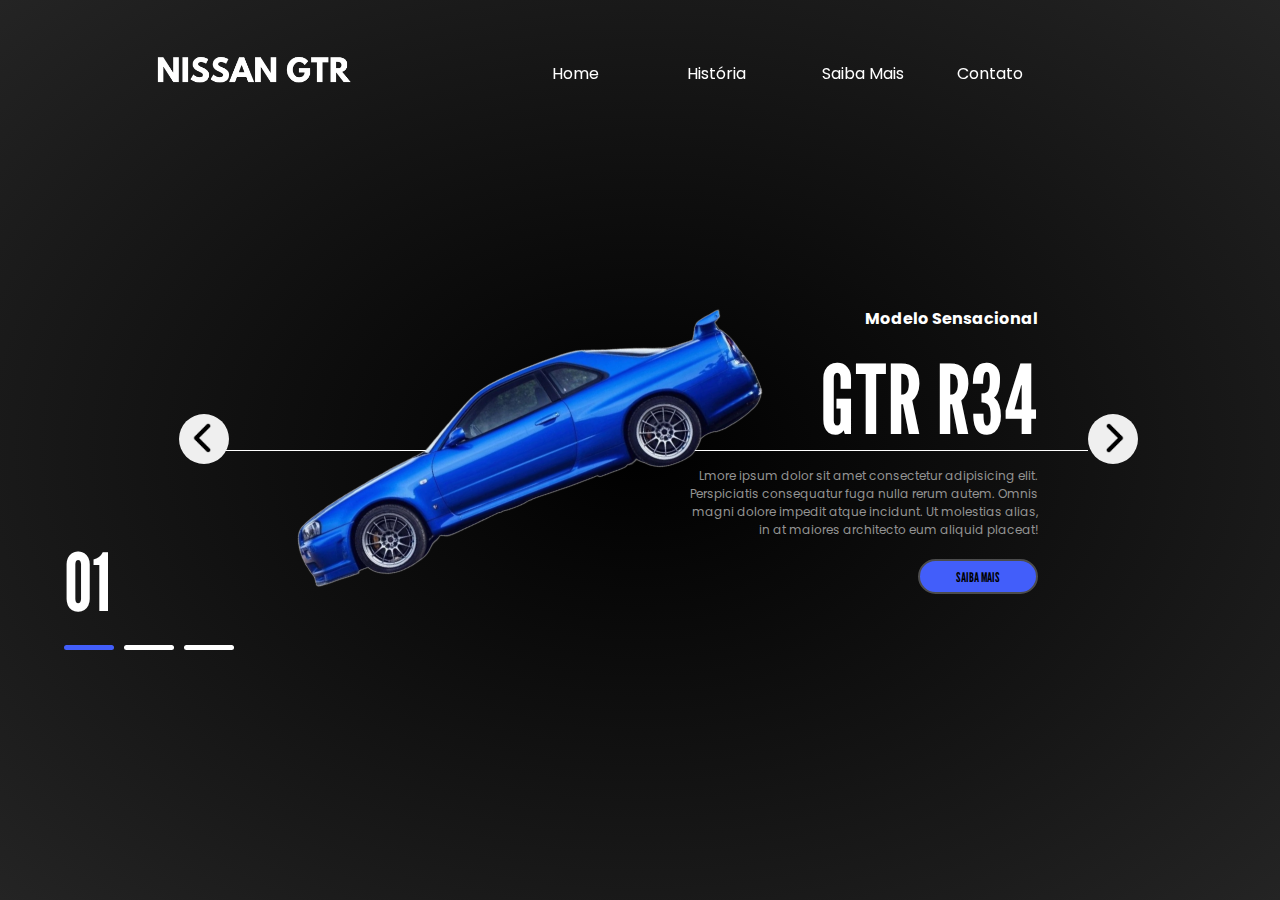
<file: index.html>
<!DOCTYPE html>
<html lang="pt-br">

<head>
    <meta charset="UTF-8">
    <meta name="viewport" content="width=device-width, initial-scale=1.0">
    <link rel="preconnect" href="https://fonts.googleapis.com">
    <link rel="preconnect" href="https://fonts.gstatic.com" crossorigin>
    <link rel="preconnect" href="https://fonts.googleapis.com">
    <link rel="preconnect" href="https://fonts.gstatic.com" crossorigin>
    <link
        href="https://fonts.googleapis.com/css2?family=League+Gothic&family=Poppins:ital,wght@0,100;0,200;0,300;0,400;0,500;0,600;0,700;0,800;0,900;1,100;1,200;1,300;1,400;1,500;1,600;1,700;1,800;1,900&display=swap"
        rel="stylesheet">
    <link
        href="https://fonts.googleapis.com/css2?family=Poppins:ital,wght@0,100;0,200;0,300;0,400;0,500;0,600;0,700;0,800;0,900;1,100;1,200;1,300;1,400;1,500;1,600;1,700;1,800;1,900&display=swap"
        rel="stylesheet">
    <link rel="stylesheet" href="/styles/style.css">
    <title>GTR Skyline</title>
</head>

<body>
    <header>
        <img src="/img/Logo.png" alt="logo nissan">
        <nav>
            <ul>
                <li id="home"><a href="/index.html">Home</a></li>
                <li id="historia"><a href="/pags/historia.html">História</a></li>
                <li id="saiba_mais"><a href="/pags/saiba_mais.html">Saiba Mais</a></li>
                <li id="contato"><a href="/pags/contato.html">Contato</a></li>
            </ul>
        </nav>
    </header>

    <section class ="container">
        <div class="list">
            <div class="item active">
                <div class="car-img">
                    <img src="/img/R34-Azul.png" alt="imagem carro">
                </div>
                <div class="content">
                    <p class="car-information">
                        Modelo Sensacional
                    </p>
                    <h2>
                        GTR R34
                    </h2>
                    <p class="description">
                        Lmore ipsum dolor sit amet consectetur adipisicing elit. Perspiciatis consequatur fuga nulla
                        rerum autem. Omnis magni dolore impedit atque incidunt. Ut molestias alias, in at maiores
                        architecto eum aliquid placeat!
                    </p>
                    <button class="information">
                        Saiba Mais
                    </button>
                </div>
            </div>

            <div class="item">
                <div class="car-img">
                    <img src="/img/R34-Cartoon.png" alt="imagem carro">
                </div>
                <div class="content">
                    <p class="car-information">
                        Desenho Sensacional
                    </p>
                    <h2>
                        R34 Cartoon
                    </h2>
                    <p class="description">
                        Lmore ipsum dolor sit amet consectetur adipisicing elit. Perspiciatis consequatur fuga nulla
                        rerum autem. Omnis magni dolore impedit atque incidunt. Ut molestias alias, in at maiores
                        architecto eum aliquid placeat!
                    </p>
                    <button class="information">
                        Saiba Mais
                    </button>
                </div>
            </div>

            <div class="item">
                <div class="car-img">
                    <img src="/img/R35.png" alt="imagem carro">
                </div>
                <div class="content">
                    <p class="car-information">
                        Modelo Perfeito
                    </p>
                    <h2>
                        GTR R35
                    </h2>
                    <p class="description">
                        Lmore ipsum dolor sit amet consectetur adipisicing elit. Perspiciatis consequatur fuga nulla
                        rerum autem. Omnis magni dolore impedit atque incidunt. Ut molestias alias, in at maiores
                        architecto eum aliquid placeat!
                    </p>
                    <button class="information">
                        Saiba Mais
                    </button>
                </div>
            </div>
        </div>

        <div class="arrows1">
            <button id="prev"><img src="/img/arrow.png" alt="seta esquerda"></button>
        </div>
        <div class="arrows2">
            <button  id="next"><img src="/img/arrow.png" alt="seta direita"></button>
        </div>

        <div class="indicators">
            <div class="number">01</div>
            <ul>
                <li class="active"></li>
                <li></li>
                <li></li>
            </ul>
        </div>
    </section>
    <script src="/scripts/script.js"></script>
</body>

</html>
</file>
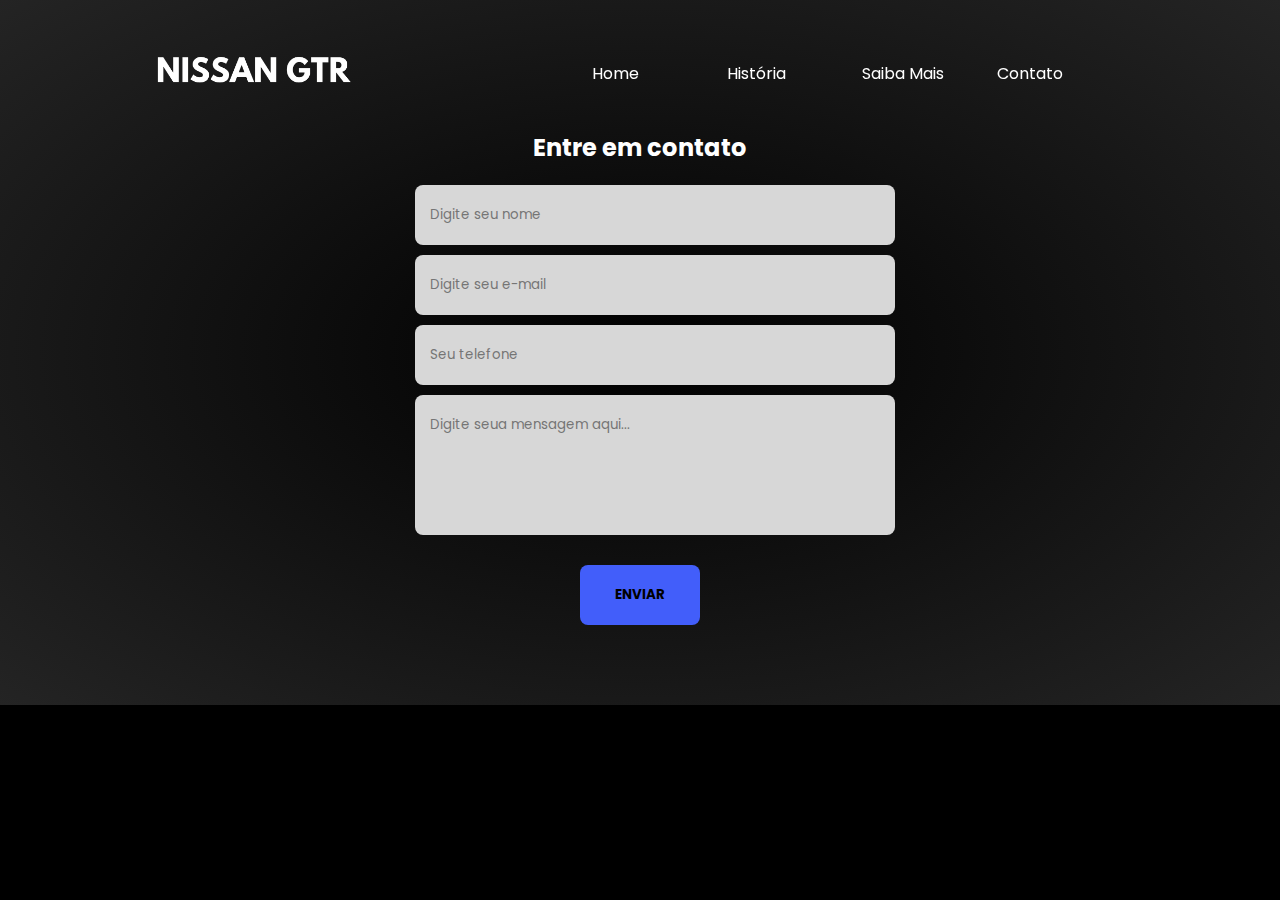
<file: pags/contato.html>
<!DOCTYPE html>
<html lang="pt-br">

<head>
    <meta charset="UTF-8">
    <meta name="viewport" content="width=device-width, initial-scale=1.0">
    <link rel="preconnect" href="https://fonts.googleapis.com">
    <link rel="preconnect" href="https://fonts.gstatic.com" crossorigin>
    <link rel="preconnect" href="https://fonts.googleapis.com">
    <link rel="preconnect" href="https://fonts.gstatic.com" crossorigin>
    <link
        href="https://fonts.googleapis.com/css2?family=League+Gothic&family=Poppins:ital,wght@0,100;0,200;0,300;0,400;0,500;0,600;0,700;0,800;0,900;1,100;1,200;1,300;1,400;1,500;1,600;1,700;1,800;1,900&display=swap"
        rel="stylesheet">
    <link
        href="https://fonts.googleapis.com/css2?family=Poppins:ital,wght@0,100;0,200;0,300;0,400;0,500;0,600;0,700;0,800;0,900;1,100;1,200;1,300;1,400;1,500;1,600;1,700;1,800;1,900&display=swap"
        rel="stylesheet">
    <link rel="stylesheet" href="/styles/style_contato.css">
    <title>contato</title>
</head>

<body>
    <header>
        <img src="/img/Logo.png" alt="logo nissan">
        <nav>
            <ul>
                <li id="home"><a href="/index.html">Home</a></li>
                <li id="historia"><a href="/pags/historia.html">História</a></li>
                <li id="saiba_mais"><a href="/pags/saiba_mais.html">Saiba Mais</a></li>
                <li id="contato"><a href="/pags/contato.html">Contato</a></li>
            </ul>
        </nav>
    </header>

    <section class="formulario">
        <div class="interface">
            <h2>Entre em contato</h2>
            <form action="formulario">
                <input type="text" id="nome" name="nome" placeholder="Digite seu nome" required>
                <input type="email" name="email" id="email" placeholder="Digite seu e-mail" required>
                <input type="text" id="telefone" name="telefone" placeholder="Seu telefone">
                <textarea name="mensagem" id="mensagem" rows="5" placeholder="Digite seua mensagem aqui..." required></textarea>
                <div class="btn-enviar"><input type="submit" value="ENVIAR"></div>
            </form>
        </div>
    </section>
</body>

</html>
</file>
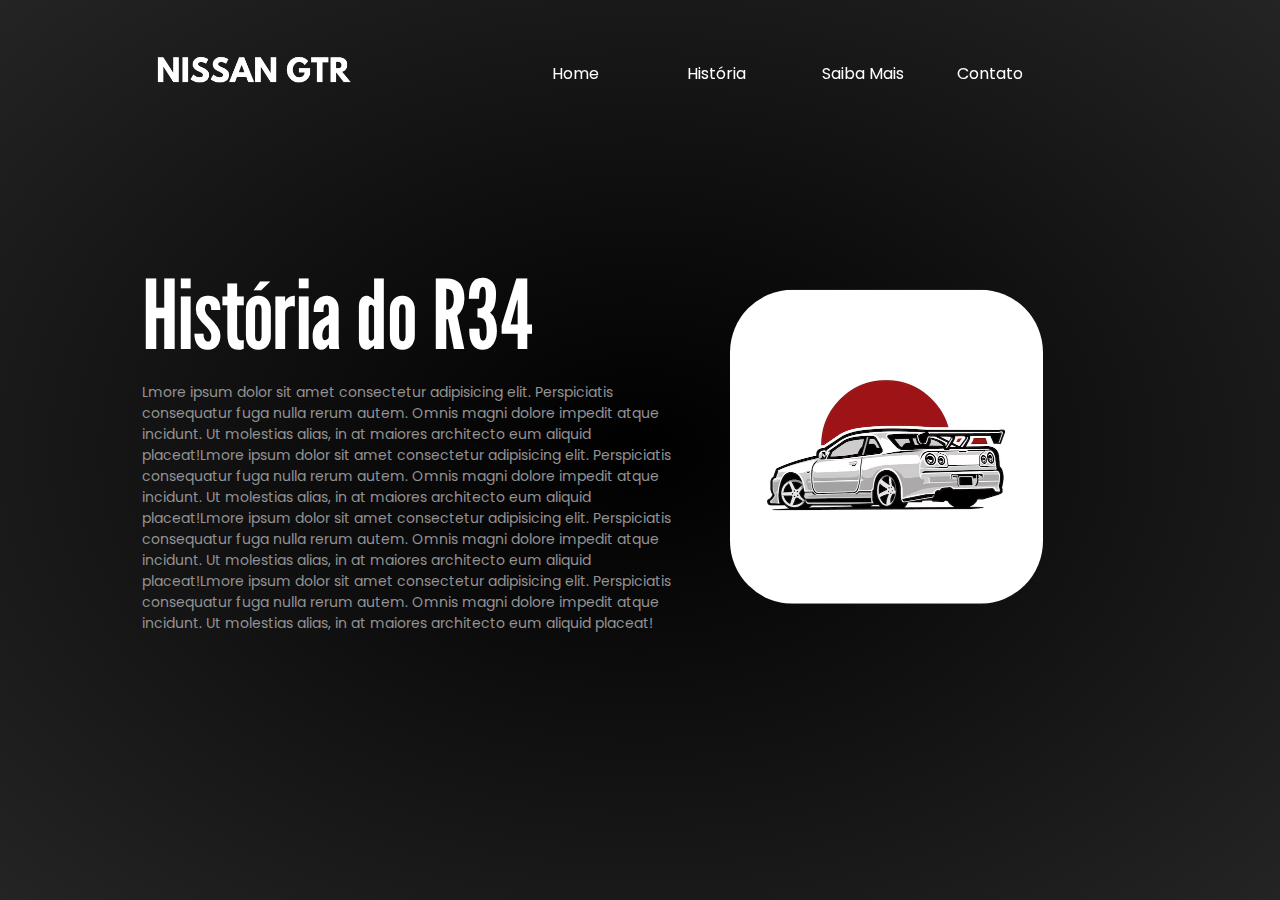
<file: pags/historia.html>
<!DOCTYPE html>
<html lang="pt-br">
<head>
    <meta charset="UTF-8">
    <meta name="viewport" content="width=device-width, initial-scale=1.0">
    <link rel="preconnect" href="https://fonts.googleapis.com">
    <link rel="preconnect" href="https://fonts.gstatic.com" crossorigin>
    <link rel="preconnect" href="https://fonts.googleapis.com">
    <link rel="preconnect" href="https://fonts.gstatic.com" crossorigin>
    <link
        href="https://fonts.googleapis.com/css2?family=League+Gothic&family=Poppins:ital,wght@0,100;0,200;0,300;0,400;0,500;0,600;0,700;0,800;0,900;1,100;1,200;1,300;1,400;1,500;1,600;1,700;1,800;1,900&display=swap"
        rel="stylesheet">
    <link
        href="https://fonts.googleapis.com/css2?family=Poppins:ital,wght@0,100;0,200;0,300;0,400;0,500;0,600;0,700;0,800;0,900;1,100;1,200;1,300;1,400;1,500;1,600;1,700;1,800;1,900&display=swap"
        rel="stylesheet">
    <link rel="stylesheet" href="/styles/style_history.css">
    <title>História-GTR</title>
</head>
<body>
    <header>
        <img src="/img/Logo.png" alt="logo nissan">
        <nav>
            <ul>
                <li id="home"><a href="/index.html">Home</a></li>
                <li id="historia"><a href="/pags/historia.html">História</a></li>
                <li id="saiba_mais"><a href="/pags/saiba_mais.html">Saiba Mais</a></li>
                <li id="contato"><a href="/pags/contato.html">Contato</a></li>
            </ul>
        </nav>
    </header>
    <section>
        <div class="list">
            <div class="item active">
                <div class="art-img">
                    <img src="/img/art.png" alt="imagem carro">
                </div>
                <div class="content">
                    <h2>
                        História do R34
                    </h2>
                    <p class="description">
                        Lmore ipsum dolor sit amet consectetur adipisicing elit. Perspiciatis consequatur fuga nulla
                        rerum autem. Omnis magni dolore impedit atque incidunt. Ut molestias alias, in at maiores
                        architecto eum aliquid placeat!Lmore ipsum dolor sit amet consectetur adipisicing elit. Perspiciatis consequatur fuga nulla
                        rerum autem. Omnis magni dolore impedit atque incidunt. Ut molestias alias, in at maiores
                        architecto eum aliquid placeat!Lmore ipsum dolor sit amet consectetur adipisicing elit. Perspiciatis consequatur fuga nulla
                        rerum autem. Omnis magni dolore impedit atque incidunt. Ut molestias alias, in at maiores
                        architecto eum aliquid placeat!Lmore ipsum dolor sit amet consectetur adipisicing elit. Perspiciatis consequatur fuga nulla
                        rerum autem. Omnis magni dolore impedit atque incidunt. Ut molestias alias, in at maiores
                        architecto eum aliquid placeat!
                        
                    </p>
                </div>
            </div>
        </div>
    </section>
</body>
</html>
</file>
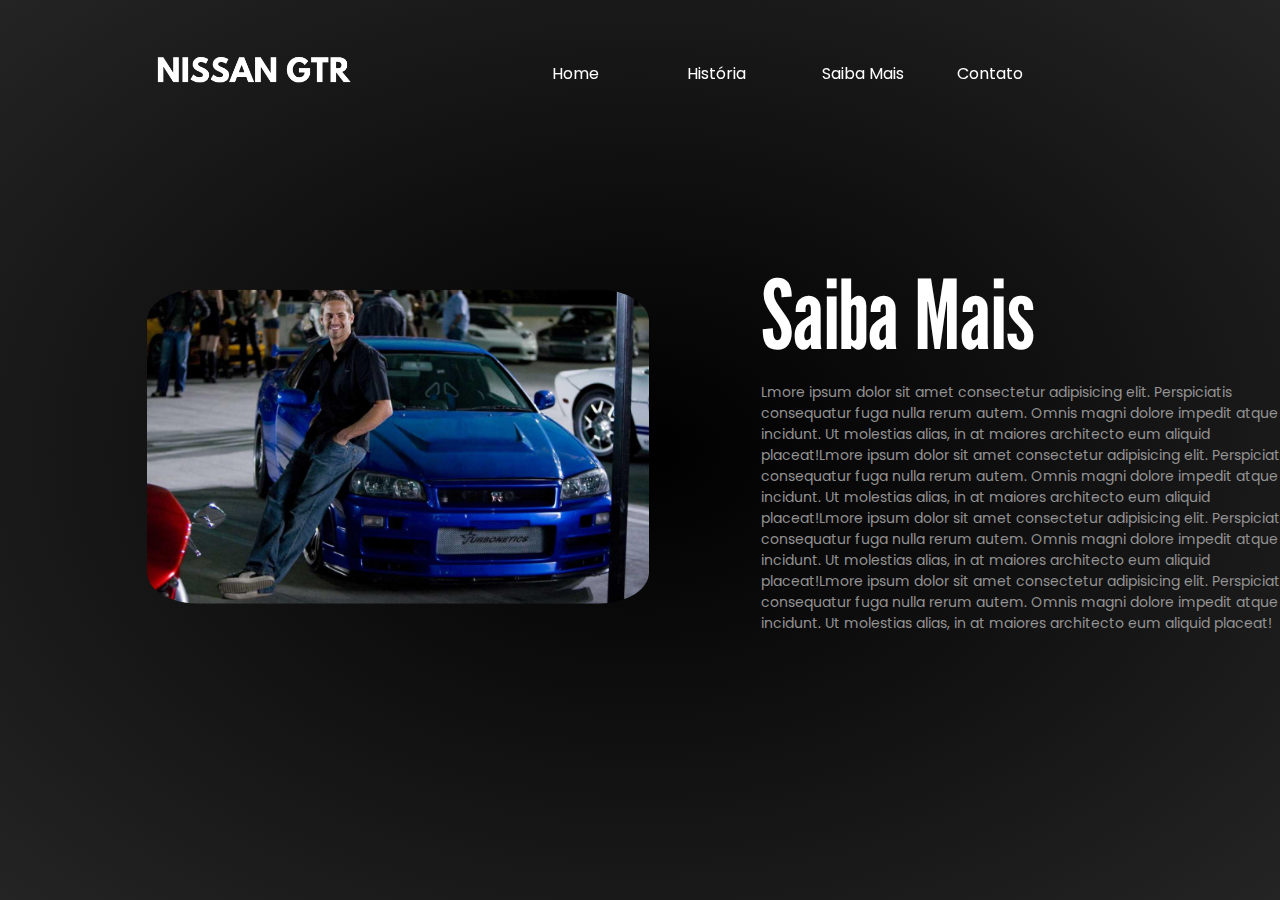
<file: pags/saiba_mais.html>
<!DOCTYPE html>
<html lang="pt-br">
<head>
    <meta charset="UTF-8">
    <meta name="viewport" content="width=device-width, initial-scale=1.0">
    <link rel="preconnect" href="https://fonts.googleapis.com">
    <link rel="preconnect" href="https://fonts.gstatic.com" crossorigin>
    <link rel="preconnect" href="https://fonts.googleapis.com">
    <link rel="preconnect" href="https://fonts.gstatic.com" crossorigin>
    <link
        href="https://fonts.googleapis.com/css2?family=League+Gothic&family=Poppins:ital,wght@0,100;0,200;0,300;0,400;0,500;0,600;0,700;0,800;0,900;1,100;1,200;1,300;1,400;1,500;1,600;1,700;1,800;1,900&display=swap"
        rel="stylesheet">
    <link
        href="https://fonts.googleapis.com/css2?family=Poppins:ital,wght@0,100;0,200;0,300;0,400;0,500;0,600;0,700;0,800;0,900;1,100;1,200;1,300;1,400;1,500;1,600;1,700;1,800;1,900&display=swap"
        rel="stylesheet">
    <link rel="stylesheet" href="/styles/style_saiba_mais.css">
    <title>História-GTR</title>
</head>
<body>
    <header>
        <img src="/img/Logo.png" alt="logo nissan">
        <nav>
            <ul>
                <li id="home"><a href="/index.html">Home</a></li>
                <li id="historia"><a href="/pags/historia.html">História</a></li>
                <li id="saiba_mais"><a href="/pags/saiba_mais.html">Saiba Mais</a></li>
                <li id="contato"><a href="/pags/contato.html">Contato</a></li>
            </ul>
        </nav>
    </header>
    <section>
        <div class="list">
            <div class="item active">
                <div class="art-img">
                    <img src="/img/Breier.png" alt="imagem carro">
                </div>
                <div class="content">
                    <h2>
                        Saiba Mais
                    </h2>
                    <p class="description">
                        Lmore ipsum dolor sit amet consectetur adipisicing elit. Perspiciatis consequatur fuga nulla
                        rerum autem. Omnis magni dolore impedit atque incidunt. Ut molestias alias, in at maiores
                        architecto eum aliquid placeat!Lmore ipsum dolor sit amet consectetur adipisicing elit. Perspiciatis consequatur fuga nulla
                        rerum autem. Omnis magni dolore impedit atque incidunt. Ut molestias alias, in at maiores
                        architecto eum aliquid placeat!Lmore ipsum dolor sit amet consectetur adipisicing elit. Perspiciatis consequatur fuga nulla
                        rerum autem. Omnis magni dolore impedit atque incidunt. Ut molestias alias, in at maiores
                        architecto eum aliquid placeat!Lmore ipsum dolor sit amet consectetur adipisicing elit. Perspiciatis consequatur fuga nulla
                        rerum autem. Omnis magni dolore impedit atque incidunt. Ut molestias alias, in at maiores
                        architecto eum aliquid placeat!
                        
                    </p>
                </div>
            </div>
        </div>
    </section>
</body>
</html>
</file>
<file: styles/style.css>
*{
    margin: 0;
    padding: 0;
    box-sizing: border-box;
    list-style: none;
    font-family: "Poppins", sans-serif;
}

body {
    background-color: #000;
    color: #fff;
    font-size: 16px;
    overflow: hidden;
}

header {
    position: fixed;
    width: 80vw;
    left: 50%;
    transform: translateX(-50%);
    display: grid;
    align-items: center;
    grid-template-columns: 1fr 600px;
    gap: 100px;
    z-index: 2;
    
    & img {
        width: 250px;
    }

    & nav {
        & ul{
            display: grid;
            grid-template-columns: repeat(4, 135px);
        }

        & a{
            color: white;
            text-decoration: none;
        }   
    }
}

section {
    background-image: radial-gradient(#000000, #242424);
    height: 100vh;
    position: relative;

    & .list {
        width: 70vw;
        height: 100%;
        margin: auto;
        position: relative;

        & .item {
            position: absolute;
            inset: 0;

            & .car-img {
                position: absolute;
                top: 50%;
                transform: translateY(-50%);
                width: 70%;
                
                & img {
                    width: 100%;
                    transform: rotate(-35deg);
                }
            }

            & .content {
                position: absolute;
                right: 50px;
                width: 70%;
                height: 100%;
                display: flex;
                flex-direction: column;
                justify-content: center;
                align-items: end;
                gap: 20px;

                & .car-information {
                    font-weight: bold;
                }

                & h2 {
                    font-size: 6em;
                    line-height: 1em;
                    font-family: "League Gothic", sans-serif;
                }

                & .description {
                    color: #939393;
                    font-size: 12px;
                    text-align: right;
                    max-width: 350px;


                }

                & .information {
                    border-radius: 30px;
                    height: 35px;
                    width: 120px;
                    text-transform: uppercase;
                    border: 2px solid #4c4c4c;
                    background-color: rgb(66, 94, 250);
                    color:#000000;
                    cursor: pointer;
                    font-weight: bold;
                    font-family: "League Gothic", sans-serif;
                }
            }
        }
        
        &::before{
            content: '';
            position: absolute;
            height: 200px;
            width: 100%;
            top: 50%;
            border-top: 1px solid #fff;
        }
    }

    .arrows1  {
        width: 70vw;
        position: absolute;
        top: 46%;
        right: 16%;
        transform: translate(-50%, - 25px);
        display: flex;
        justify-content: space-between;

        & button:nth-child(1){
            & img {
                transform: scale(-1);
            }
        }

        & button {
            top: 60%;
            width: 50px;
            height: 50px;
            border-radius: 60%;
            border: none;
            cursor: pointer;

            & img {
                width: 30px;
                margin-top: 4px;
                cursor: pointer;
            }

            &:hover{
                background-color:rgb(57, 87, 255);
            }
        }
    }

    .arrows2  {
        width: 70vw;
        position: absolute;
        top: 46%;
        left: 85%;
        transform: translate(-50%, - 25px);
        display: flex;
        justify-content: space-between;

        & button {
            top: 60%;
            width: 50px;
            height: 50px;
            border-radius: 50%;
            border: none;
            cursor: pointer;

            & img {
                width: 30px;
                margin-top: 4px;
                cursor: pointer;
            }

            &:hover{
                background-color:rgb(66, 94, 250);
            }
        }
    }

    .indicators {
        position: absolute;
        top: 50%;
        left: 50%;
        transform: translateX(-50%);
        height: 200px;
        width: 90vw;
        display: flex;
        flex-direction: column;
        justify-content: end;
        gap: 15px;

        & .number {
            font-size: 5em;
            font-family: "League Gothic", sans-serif;
        }

        & ul {
            display: flex;
            gap: 10px;

            & li {
                width: 50px;
                height: 5px;
                background-color: #fff;
                border-radius: 5px;
                transition: 0.5s;
            }

            & .active {
                background-color: rgb(66, 94, 250);
            }
        }
    }
}

section {

    & .list{
    --calculation: 1;

        & .item{
            transform: translateX(calc(100vw * var(--calculation)));
            transition: 0.5s;
            opacity: 0;

            & .car-img{
                & img{
                    transform: rotate(0);
                    transition: 0.5s;
                    transition-delay: 0.3s;
                }
            }

            & .content{
                & .car-information, h2, .description, .information {
                    transform: translateX(calc(200px * var(--calculation)));
                    transition: 0.7s;
                    transition-delay: 0.3s;
                    opacity: 0;
                }

                & h2{
                    transition-delay: 0.5s;
                }

                & .description{
                    transition-delay: 0.7s;
                }

                & .information{
                    transition-delay: 0.9s;
                }
            }
        }

        & .active{
            transform: translateX(0);
            transition: 0.5s;
            opacity: 1;
            
            & .car-img{
                & img{
                    transform: rotate(-20deg);
                }
            }

            & .content{
                & .car-information, h2, .description, .information {
                    transform: translateX(0);
                    opacity: 1;
                }
            }
        }
    }
}
</file>
<file: styles/style_contato.css>
*{
    list-style: none;
    font-family: "Poppins", sans-serif;
}

body {
    background-color: #000;
    color: #fff;
    font-size: 16px;
    overflow: hidden;
    margin: 0;
    padding: 0;
    list-style: none;
    font-family: "Poppins", sans-serif;
    margin: 0;
    padding: 0;
}

header {
    position: fixed;
    width: 80vw;
    left: 50%;
    transform: translateX(-50%);
    display: grid;
    align-items: center;
    grid-template-columns: 1fr 600px;
    gap: 100px;
    
    & img {
        width: 250px;
    }

    & nav {
        & ul{
            display: grid;
            grid-template-columns: repeat(4, 135px);
        }

        & a{
            color: white;
            text-decoration: none;
        }   
    }
}

section.formulario{
    padding: 80px 4%;
    background-image: radial-gradient(#000000, #242424);
}

section h2{
    margin-top: 50px;
    text-align: center;
}

form{
    max-width: 450px;
    margin: 0 auto;
    display: flex;
    justify-content: center;
    flex-direction: column;
    gap: 10px;
}

form input, form textarea{
    width: 100%;
    background-color: #d7d7d7;
    border: 0;
    outline: 0;
    padding: 20px 15px;
    border-radius: 8px;
    color: #000000;
}

form textarea{
    resize: none;
    max-height: 100px;
}

form .btn-enviar{
    margin-top: 20px;
    text-align: center;
}

form .btn-enviar input{
    width: 120px;
    background-color: rgb(66, 94, 250);
    color:#000;
    font-weight: 700;
    cursor: pointer;
}
</file>
<file: styles/style_history.css>
*{
    margin: 0;
    padding: 0;
    box-sizing: border-box;
    list-style: none;
    font-family: "Poppins", sans-serif;
}

body {
    background-color: #000;
    color: #fff;
    font-size: 16px;
    overflow: hidden;
}

header {
    position: fixed;
    width: 80vw;
    left: 50%;
    transform: translateX(-50%);
    display: grid;
    align-items: center;
    grid-template-columns: 1fr 600px;
    gap: 100px;
    z-index: 2;
    
    & img {
        width: 250px;
    }

    & nav {
        & ul{
            display: grid;
            grid-template-columns: repeat(4, 135px);
        }

        & a{
            color: white;
            text-decoration: none;
        }   
    }
}

section {
    background-image: radial-gradient(#000000, #242424);
    height: 100vh;
    position: relative;

    & .list {
        width: 70vw;
        height: 100%;
        margin: auto;
        position: relative;

        & .item {
            position: absolute;
            inset: 0;

            & .art-img {
                position: absolute;
                top: 50%;
                transform: translateY(-50%);
                width: 70%;
                right: -30%;
                
                & img {
                    width: 50%;
                    height: 50%;
                    border-radius: 20%;
                }
            }

            & .content {
                position: absolute;
                left: -50px;
                width: 70%;
                height: 100%;
                display: flex;
                flex-direction: column;
                justify-content: center;
                gap: 20px;

                & .car-information {
                    font-weight: bold;
                }

                & h2 {
                    font-size: 6em;
                    line-height: 1em;
                    font-family: "League Gothic", sans-serif;
                }

                & .description {
                    color: #939393;
                    font-size: 14px;
                    text-align: left;
                    max-width: 550px;

                }
            }
        }
    }
}
</file>
<file: styles/style_saiba_mais.css>
*{
    margin: 0;
    padding: 0;
    box-sizing: border-box;
    list-style: none;
    font-family: "Poppins", sans-serif;
}

body {
    background-color: #000;
    color: #fff;
    font-size: 16px;
    overflow: hidden;
}

header {
    position: fixed;
    width: 80vw;
    left: 50%;
    transform: translateX(-50%);
    display: grid;
    align-items: center;
    grid-template-columns: 1fr 600px;
    gap: 100px;
    z-index: 2;
    
    & img {
        width: 250px;
    }

    & nav {
        & ul{
            display: grid;
            grid-template-columns: repeat(4, 135px);
        }

        & a{
            color: white;
            text-decoration: none;
        }   
    }
}

section {
    background-image: radial-gradient(#000000, #242424);
    height: 100vh;
    position: relative;

    & .list {
        width: 70vw;
        height: 100%;
        margin: auto;
        position: relative;

        & .item {
            position: absolute;
            inset: 0;

            & .art-img {
                position: absolute;
                top: 50%;
                transform: translateY(-50%);
                width: 70%;
                left: -5%;
                
                & img {
                    width: 80%;
                    border-radius: 10%;
                }
            }

            & .content {
                position: absolute;
                right: -300px;
                width: 70%;
                height: 100%;
                display: flex;
                flex-direction: column;
                justify-content: center;
                gap: 20px;

                & .car-information {
                    font-weight: bold;
                }

                & h2 {
                    font-size: 6em;
                    line-height: 1em;
                    font-family: "League Gothic", sans-serif;
                }

                & .description {
                    color: #939393;
                    font-size: 14px;
                    text-align: left;
                    max-width: 550px;

                }
            }
        }
    }
}
</file>
